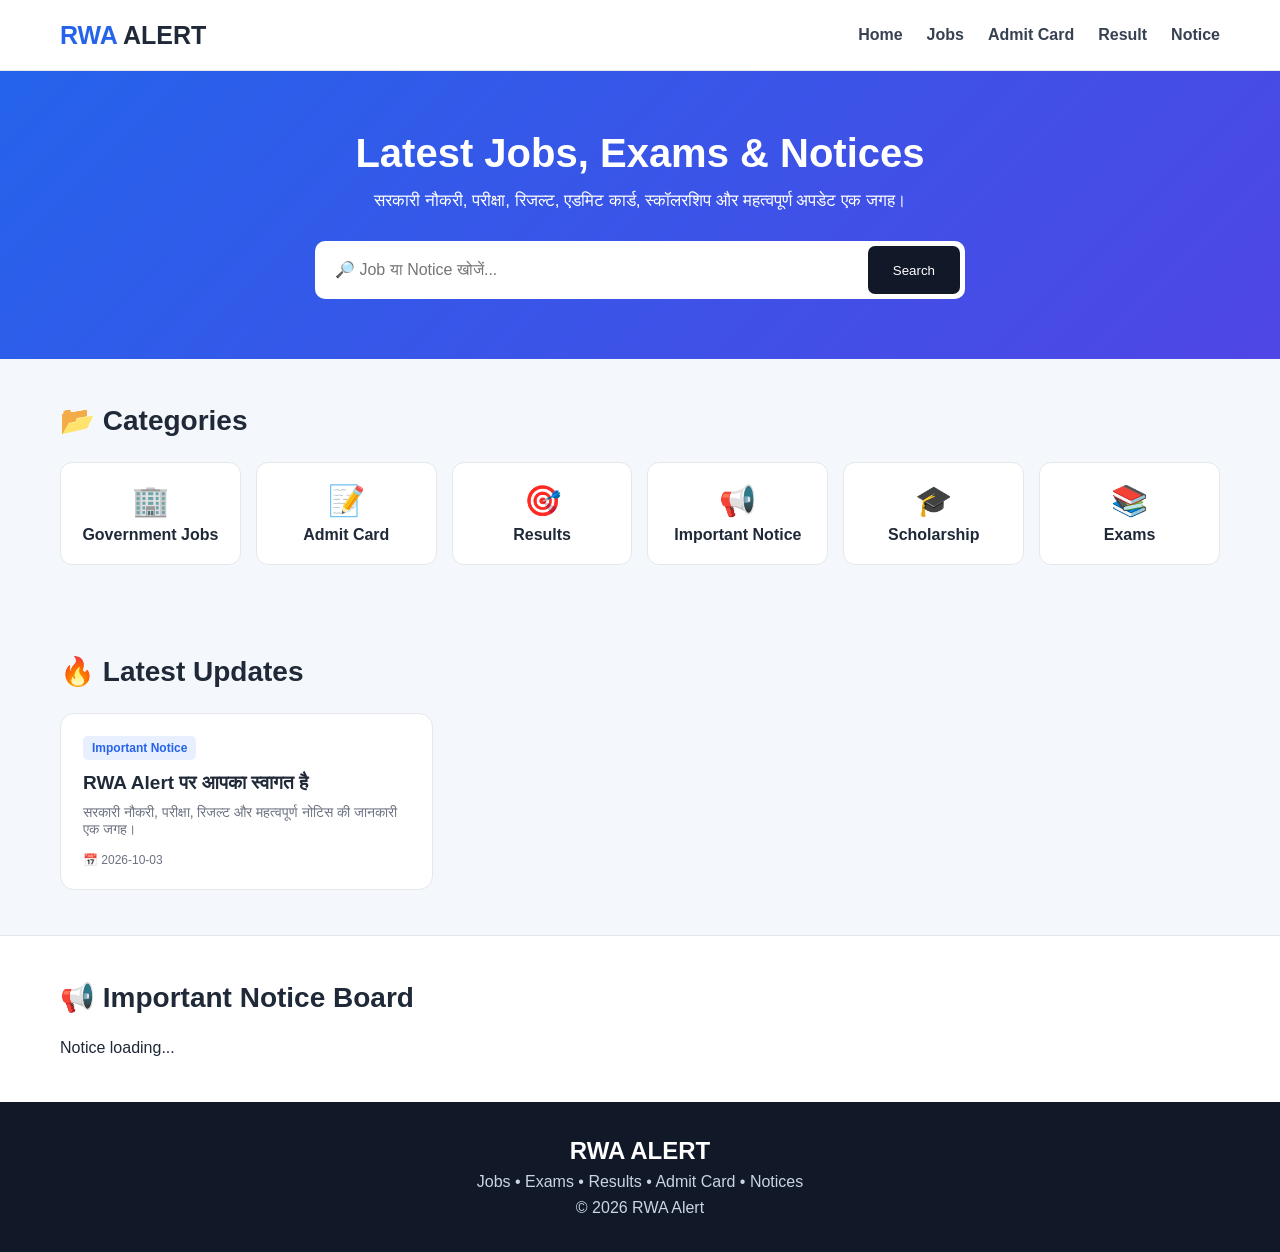
<file: index.html>
<!DOCTYPE html>
<html lang="hi">
<head>
  <meta charset="UTF-8">
  <meta name="viewport" content="width=device-width, initial-scale=1.0">

  <title>RWA Alert - Latest Jobs, Results & Notices</title>

  <meta name="description"
        content="RWA Alert पर सरकारी नौकरी, परीक्षा, रिजल्ट, एडमिट कार्ड, स्कॉलरशिप और महत्वपूर्ण नोटिस की जानकारी पाएं।">

  <style>

    * {
      margin: 0;
      padding: 0;
      box-sizing: border-box;
    }

    body {
      font-family: Arial, "Noto Sans Devanagari", sans-serif;
      background: #f4f7fb;
      color: #1f2937;
    }

    .header {
      background: white;
      border-bottom: 1px solid #e5e7eb;
      position: sticky;
      top: 0;
      z-index: 1000;
    }

    .nav {
      max-width: 1200px;
      margin: auto;
      min-height: 70px;
      padding: 0 20px;

      display: flex;
      align-items: center;
      justify-content: space-between;
    }

    .logo {
      font-size: 25px;
      font-weight: 800;
    }

    .logo span {
      color: #2563eb;
    }

    .menu {
      display: flex;
      gap: 24px;
    }

    .menu a {
      text-decoration: none;
      color: #374151;
      font-weight: 600;
    }

    .menu a:hover {
      color: #2563eb;
    }

    .hero {
      background: linear-gradient(135deg, #2563eb, #4f46e5);
      color: white;
      padding: 60px 20px;
      text-align: center;
    }

    .hero h1 {
      font-size: 40px;
      margin-bottom: 15px;
    }

    .hero p {
      max-width: 700px;
      margin: auto;
      font-size: 17px;
    }

    .search {
      max-width: 650px;
      margin: 30px auto 0;

      display: flex;
      background: white;
      padding: 5px;
      border-radius: 10px;
    }

    .search input {
      flex: 1;
      border: none;
      outline: none;
      padding: 15px;
      font-size: 16px;
    }

    .search button {
      border: none;
      background: #111827;
      color: white;
      padding: 0 25px;
      border-radius: 7px;
      cursor: pointer;
    }

    .container {
      max-width: 1200px;
      margin: auto;
      padding: 45px 20px;
    }

    .title {
      font-size: 28px;
      margin-bottom: 25px;
    }

    .categories {
      display: grid;
      grid-template-columns: repeat(6, 1fr);
      gap: 15px;
    }

    .category {
      background: white;
      border: 1px solid #e5e7eb;
      border-radius: 12px;
      padding: 20px 10px;
      text-align: center;
      font-weight: 700;
      cursor: pointer;
    }

    .icon {
      font-size: 30px;
      display: block;
      margin-bottom: 8px;
    }

    .posts {
      display: grid;
      grid-template-columns: repeat(3, 1fr);
      gap: 20px;
    }

    .post {
      background: white;
      border: 1px solid #e5e7eb;
      border-radius: 14px;
      padding: 22px;
      transition: 0.2s;
    }

    .post:hover {
      transform: translateY(-3px);
      box-shadow: 0 10px 25px rgba(0,0,0,0.08);
    }

    .badge {
      display: inline-block;
      background: #e8f0ff;
      color: #2563eb;
      padding: 5px 9px;
      border-radius: 5px;
      font-size: 12px;
      font-weight: 700;
      margin-bottom: 12px;
    }

    .post h3 {
      font-size: 19px;
      margin-bottom: 10px;
    }

    .post p {
      color: #6b7280;
      font-size: 14px;
    }

    .post-date {
      display: block;
      margin-top: 15px;
      color: #6b7280;
      font-size: 12px;
    }

    .buttons {
      display: flex;
      gap: 8px;
      margin-top: 18px;
    }

    .buttons a {
      flex: 1;
      text-align: center;
      text-decoration: none;
      padding: 9px;
      border-radius: 6px;
      font-size: 13px;
      font-weight: 700;
    }

    .official {
      background: #e5e7eb;
      color: #111827;
    }

    .apply {
      background: #2563eb;
      color: white;
    }

    .notice {
      background: white;
      border-top: 1px solid #e5e7eb;
    }

    .notice-item {
      padding: 16px;
      border-bottom: 1px solid #e5e7eb;
      font-weight: 600;
    }

    .new {
      background: #dc2626;
      color: white;
      padding: 4px 7px;
      border-radius: 4px;
      font-size: 11px;
      margin-right: 8px;
    }

    footer {
      background: #111827;
      color: white;
      text-align: center;
      padding: 35px 20px;
    }

    footer p {
      color: #cbd5e1;
      margin-top: 8px;
    }

    @media (max-width: 900px) {

      .categories {
        grid-template-columns: repeat(3, 1fr);
      }

      .posts {
        grid-template-columns: repeat(2, 1fr);
      }

    }

    @media (max-width: 600px) {

      .menu {
        display: none;
      }

      .hero h1 {
        font-size: 28px;
      }

      .search {
        flex-direction: column;
        gap: 8px;
        background: transparent;
      }

      .search input,
      .search button {
        padding: 14px;
        border-radius: 7px;
      }

      .categories,
      .posts {
        grid-template-columns: 1fr;
      }

      .buttons {
        flex-direction: column;
      }

    }

  </style>
</head>

<body>

<header class="header">

  <div class="nav">

    <div class="logo">
      <span>RWA</span> ALERT
    </div>

    <div class="menu">

      <a href="#">Home</a>
      <a href="#jobs">Jobs</a>
      <a href="#admit">Admit Card</a>
      <a href="#result">Result</a>
      <a href="#notice">Notice</a>

    </div>

  </div>

</header>


<section class="hero">

  <h1>
    Latest Jobs, Exams & Notices
  </h1>

  <p>
    सरकारी नौकरी, परीक्षा, रिजल्ट, एडमिट कार्ड,
    स्कॉलरशिप और महत्वपूर्ण अपडेट एक जगह।
  </p>

  <div class="search">

    <input
      id="searchInput"
      type="text"
      placeholder="🔎 Job या Notice खोजें..."
      onkeyup="searchPosts()"
    >

    <button onclick="searchPosts()">
      Search
    </button>

  </div>

</section>


<section class="container">

  <h2 class="title">
    📂 Categories
  </h2>

  <div class="categories">

    <div class="category">
      <span class="icon">🏢</span>
      Government Jobs
    </div>

    <div class="category">
      <span class="icon">📝</span>
      Admit Card
    </div>

    <div class="category">
      <span class="icon">🎯</span>
      Results
    </div>

    <div class="category">
      <span class="icon">📢</span>
      Important Notice
    </div>

    <div class="category">
      <span class="icon">🎓</span>
      Scholarship
    </div>

    <div class="category">
      <span class="icon">📚</span>
      Exams
    </div>

  </div>

</section>


<section class="container" id="jobs">

  <h2 class="title">
    🔥 Latest Updates
  </h2>

  <div
    class="posts"
    id="postsContainer"
  >

    <p>
      Updates loading...
    </p>

  </div>

</section>


<section class="notice">

  <div class="container">

    <h2 class="title">
      📢 Important Notice Board
    </h2>

    <div id="noticeContainer">

      <p>
        Notice loading...
      </p>

    </div>

  </div>

</section>


<footer>

  <h2>
    RWA ALERT
  </h2>

  <p>
    Jobs • Exams • Results • Admit Card • Notices
  </p>

  <p>
    © 2026 RWA Alert
  </p>

</footer>


<script>

let allPosts = [];


async function loadPosts() {

  try {

    const response =
      await fetch("posts.json?time=" + Date.now());

    if (!response.ok) {
      throw new Error("Posts file not found");
    }

    allPosts = await response.json();

    displayPosts(allPosts);

  }

  catch (error) {

    document.getElementById("postsContainer").innerHTML =

      "<p>Posts load नहीं हो सके। थोड़ी देर बाद फिर कोशिश करें।</p>";

    console.error(error);

  }

}


function displayPosts(posts) {

  const container =
    document.getElementById("postsContainer");

  container.innerHTML = "";


  if (posts.length === 0) {

    container.innerHTML =
      "<p>अभी कोई update उपलब्ध नहीं है।</p>";

    return;

  }


  posts
    .slice()
    .reverse()
    .forEach(function(post) {

      const article =
        document.createElement("article");

      article.className = "post";


      let buttons = "";


      if (post.officialLink) {

        buttons +=

          `<a
             class="official"
             href="${post.officialLink}"
             target="_blank"
             rel="noopener"
           >
             Official
           </a>`;

      }


      if (post.applyLink) {

        buttons +=

          `<a
             class="apply"
             href="${post.applyLink}"
             target="_blank"
             rel="noopener"
           >
             Apply Online
           </a>`;

      }


      article.innerHTML =

        `<span class="badge">
           ${post.category || "Update"}
         </span>

         <h3>
           ${post.title}
         </h3>

         <p>
           ${post.description || ""}
         </p>

         <span class="post-date">
           📅 ${post.date || ""}
         </span>

         ${
           buttons
           ? `<div class="buttons">${buttons}</div>`
           : ""
         }`;


      container.appendChild(article);

    });

}


function searchPosts() {

  const query =

    document
      .getElementById("searchInput")
      .value
      .toLowerCase()
      .trim();


  const filtered =

    allPosts.filter(function(post) {

      const text =

        (
          post.title +
          " " +
          post.category +
          " " +
          post.description +
          " " +
          post.content
        ).toLowerCase();


      return text.includes(query);

    });


  displayPosts(filtered);

}


loadPosts();

</script>

</body>
</html>
</file>
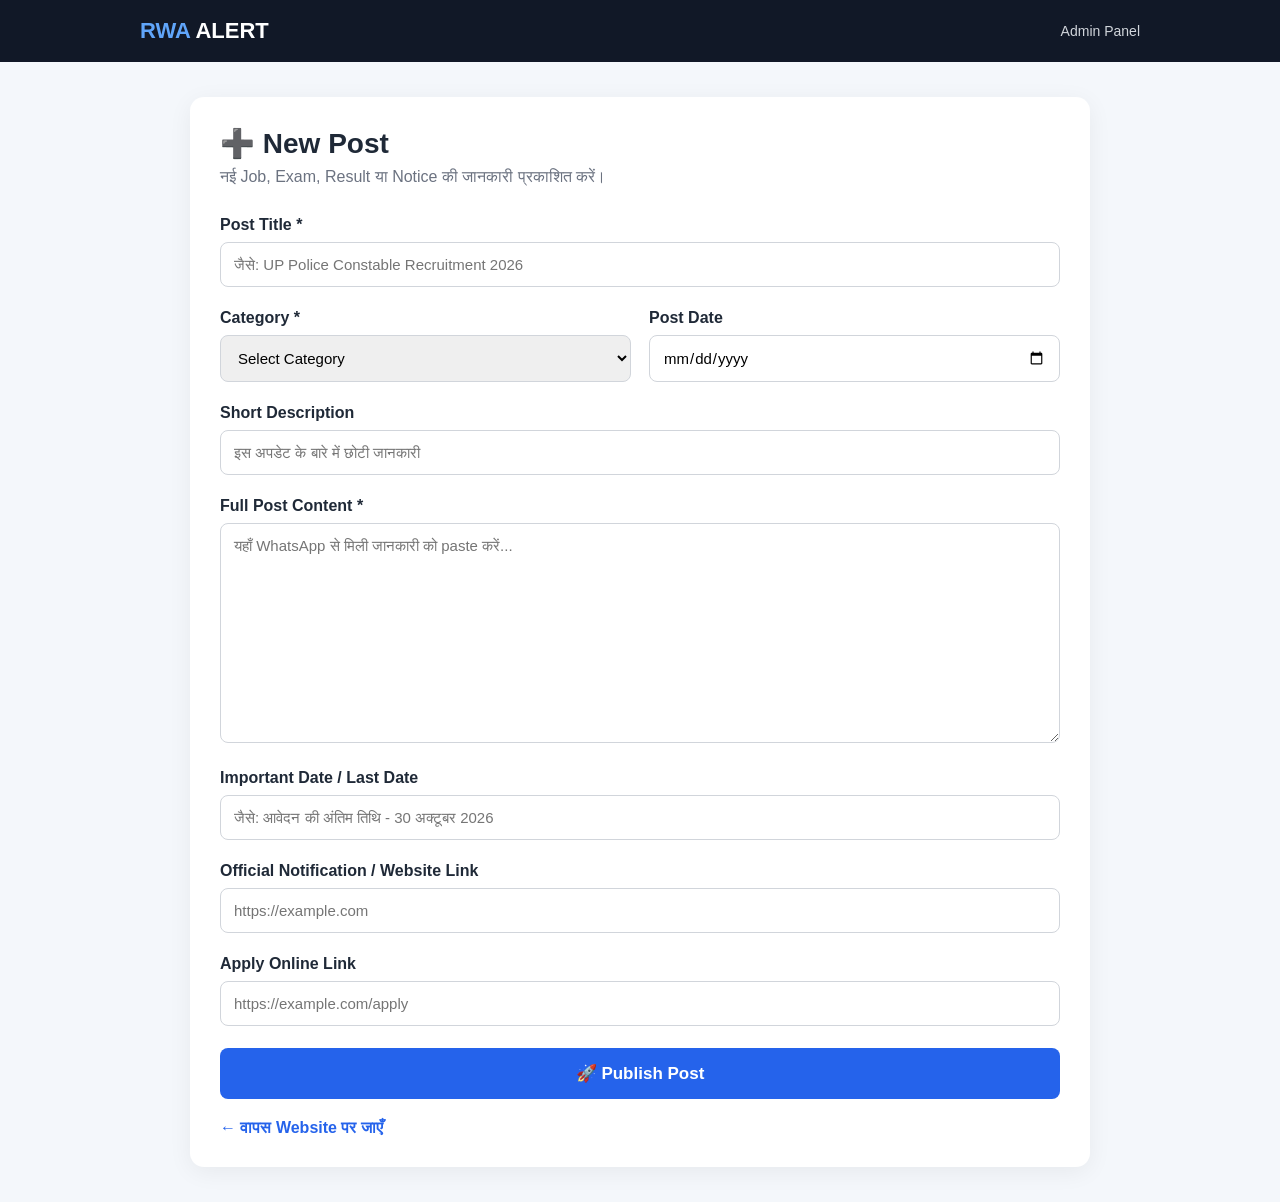
<file: admin.html>
<!DOCTYPE html>
<html lang="hi">
<head>
  <meta charset="UTF-8">
  <meta name="viewport" content="width=device-width, initial-scale=1.0">

  <title>RWA Alert - Admin Panel</title>

  <style>
    * {
      box-sizing: border-box;
      margin: 0;
      padding: 0;
    }

    body {
      font-family: Arial, "Noto Sans Devanagari", sans-serif;
      background: #f4f7fb;
      color: #1f2937;
    }

    .topbar {
      background: #111827;
      color: white;
      padding: 18px 20px;
    }

    .topbar-inner {
      max-width: 1000px;
      margin: auto;
      display: flex;
      justify-content: space-between;
      align-items: center;
    }

    .logo {
      font-size: 22px;
      font-weight: 800;
    }

    .logo span {
      color: #60a5fa;
    }

    .admin-text {
      font-size: 14px;
      color: #d1d5db;
    }

    .container {
      width: 92%;
      max-width: 900px;
      margin: 35px auto;
    }

    .card {
      background: white;
      border-radius: 14px;
      padding: 30px;
      box-shadow: 0 5px 25px rgba(0,0,0,0.06);
    }

    h1 {
      font-size: 28px;
      margin-bottom: 8px;
    }

    .subtitle {
      color: #6b7280;
      margin-bottom: 30px;
    }

    .form-group {
      margin-bottom: 22px;
    }

    label {
      display: block;
      font-weight: 700;
      margin-bottom: 8px;
    }

    input,
    select,
    textarea {
      width: 100%;
      padding: 13px;
      border: 1px solid #d1d5db;
      border-radius: 8px;
      outline: none;
      font-size: 15px;
      font-family: inherit;
    }

    input:focus,
    select:focus,
    textarea:focus {
      border-color: #2563eb;
    }

    textarea {
      min-height: 220px;
      resize: vertical;
    }

    .row {
      display: grid;
      grid-template-columns: 1fr 1fr;
      gap: 18px;
    }

    .publish-btn {
      width: 100%;
      padding: 15px;
      border: none;
      border-radius: 8px;
      background: #2563eb;
      color: white;
      font-size: 17px;
      font-weight: 700;
      cursor: pointer;
    }

    .publish-btn:hover {
      background: #1d4ed8;
    }

    .preview {
      margin-top: 30px;
      padding: 20px;
      background: #f8fafc;
      border: 1px solid #e5e7eb;
      border-radius: 10px;
      display: none;
    }

    .preview h2 {
      margin-bottom: 10px;
    }

    .success {
      display: none;
      margin-bottom: 20px;
      padding: 12px;
      background: #dcfce7;
      color: #166534;
      border-radius: 8px;
      font-weight: 600;
    }

    .back {
      display: inline-block;
      margin-top: 20px;
      text-decoration: none;
      color: #2563eb;
      font-weight: 700;
    }

    @media (max-width: 600px) {

      .card {
        padding: 20px;
      }

      .row {
        grid-template-columns: 1fr;
        gap: 0;
      }

      h1 {
        font-size: 24px;
      }
    }
  </style>
</head>

<body>

  <header class="topbar">

    <div class="topbar-inner">

      <div class="logo">
        <span>RWA</span> ALERT
      </div>

      <div class="admin-text">
        Admin Panel
      </div>

    </div>

  </header>


  <main class="container">

    <div class="card">

      <h1>➕ New Post</h1>

      <p class="subtitle">
        नई Job, Exam, Result या Notice की जानकारी प्रकाशित करें।
      </p>


      <div id="successMessage" class="success">
        ✅ Post तैयार हो गई है।
      </div>


      <form id="postForm">


        <!-- TITLE -->

        <div class="form-group">

          <label for="title">
            Post Title *
          </label>

          <input
            type="text"
            id="title"
            placeholder="जैसे: UP Police Constable Recruitment 2026"
            required
          >

        </div>


        <!-- CATEGORY + DATE -->

        <div class="row">

          <div class="form-group">

            <label for="category">
              Category *
            </label>

            <select id="category" required>

              <option value="">
                Select Category
              </option>

              <option value="Government Jobs">
                Government Jobs
              </option>

              <option value="Private Jobs">
                Private Jobs
              </option>

              <option value="Admit Card">
                Admit Card
              </option>

              <option value="Result">
                Result
              </option>

              <option value="Exam">
                Exam
              </option>

              <option value="Scholarship">
                Scholarship
              </option>

              <option value="Important Notice">
                Important Notice
              </option>

            </select>

          </div>


          <div class="form-group">

            <label for="postDate">
              Post Date
            </label>

            <input
              type="date"
              id="postDate"
            >

          </div>

        </div>


        <!-- SHORT DESCRIPTION -->

        <div class="form-group">

          <label for="shortDescription">
            Short Description
          </label>

          <input
            type="text"
            id="shortDescription"
            placeholder="इस अपडेट के बारे में छोटी जानकारी"
          >

        </div>


        <!-- CONTENT -->

        <div class="form-group">

          <label for="content">
            Full Post Content *
          </label>

          <textarea
            id="content"
            placeholder="यहाँ WhatsApp से मिली जानकारी को paste करें..."
            required
          ></textarea>

        </div>


        <!-- IMPORTANT DATES -->

        <div class="form-group">

          <label for="importantDate">
            Important Date / Last Date
          </label>

          <input
            type="text"
            id="importantDate"
            placeholder="जैसे: आवेदन की अंतिम तिथि - 30 अक्टूबर 2026"
          >

        </div>


        <!-- OFFICIAL LINK -->

        <div class="form-group">

          <label for="officialLink">
            Official Notification / Website Link
          </label>

          <input
            type="url"
            id="officialLink"
            placeholder="https://example.com"
          >

        </div>


        <!-- APPLY LINK -->

        <div class="form-group">

          <label for="applyLink">
            Apply Online Link
          </label>

          <input
            type="url"
            id="applyLink"
            placeholder="https://example.com/apply"
          >

        </div>


        <!-- PUBLISH -->

        <button
          type="submit"
          class="publish-btn"
        >
          🚀 Publish Post
        </button>

      </form>


      <!-- PREVIEW -->

      <div id="preview" class="preview">

        <h2 id="previewTitle"></h2>

        <p id="previewCategory"></p>

        <hr style="margin:15px 0;">

        <p id="previewContent"></p>

      </div>


      <a href="index.html" class="back">
        ← वापस Website पर जाएँ
      </a>

    </div>

  </main>


  <script>

    const form =
      document.getElementById("postForm");

    form.addEventListener("submit", function(event) {

      event.preventDefault();

      const title =
        document.getElementById("title").value;

      const category =
        document.getElementById("category").value;

      const content =
        document.getElementById("content").value;

      document.getElementById("previewTitle")
        .textContent = title;

      document.getElementById("previewCategory")
        .textContent = "Category: " + category;

      document.getElementById("previewContent")
        .textContent = content;

      document.getElementById("preview")
        .style.display = "block";

      document.getElementById("successMessage")
        .style.display = "block";

      window.scrollTo({
        top: document.body.scrollHeight,
        behavior: "smooth"
      });

    });

  </script>

</body>
</html>
</file>
